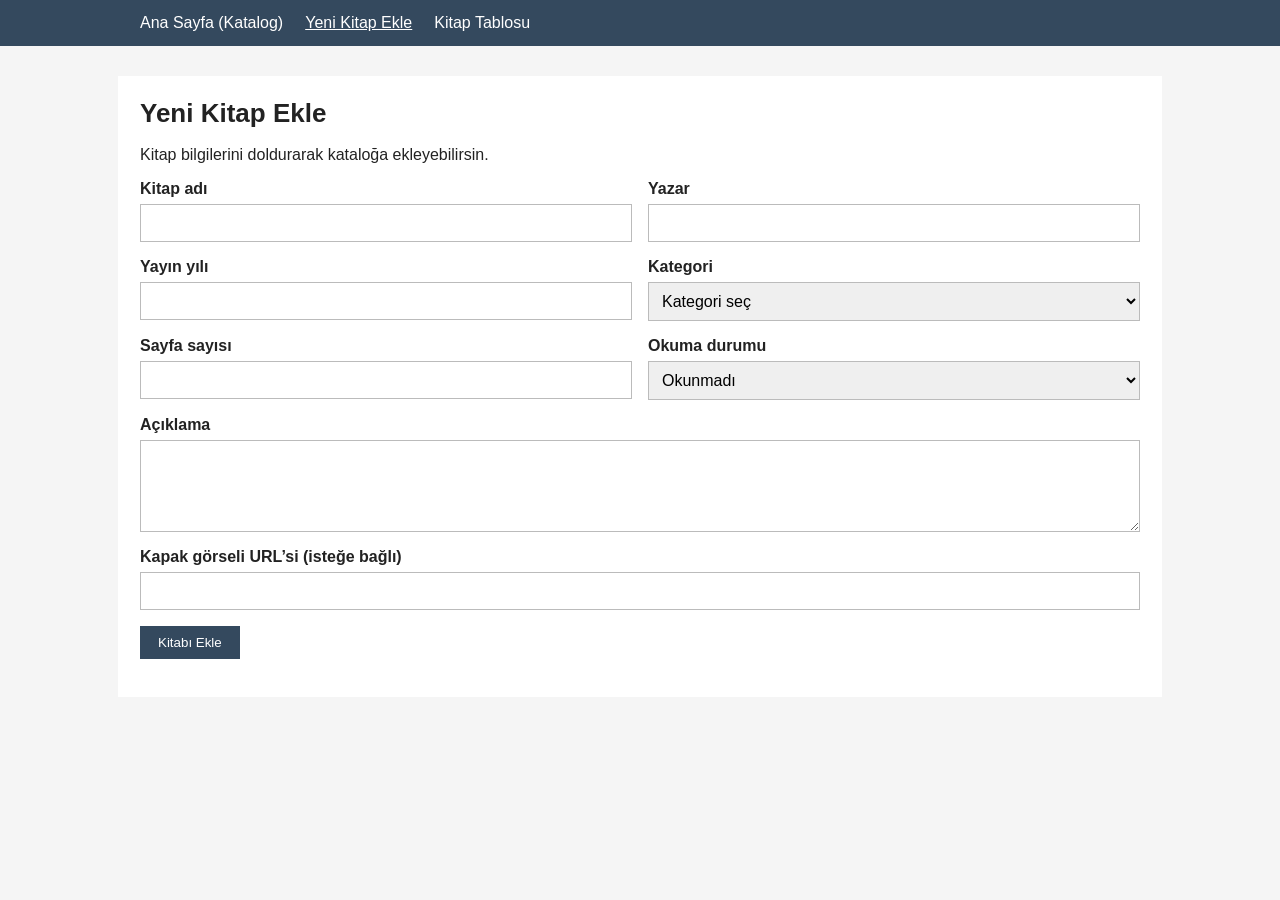
<file: form.html>
<!DOCTYPE html>
<html lang="tr">
<head>
  <meta charset="UTF-8">
  <meta name="viewport" content="width=device-width, initial-scale=1.0">
  <title>Yeni Kitap Ekle</title>
  <link rel="stylesheet" href="css/style.css">
</head>
<body>
  <header>
    <nav>
      <a href="index.html">Ana Sayfa (Katalog)</a>
      <a href="form.html" class="active">Yeni Kitap Ekle</a>
      <a href="table.html">Kitap Tablosu</a>
    </nav>
  </header>

  <main class="container">
    <h1>Yeni Kitap Ekle</h1>
    <p class="description">Kitap bilgilerini doldurarak kataloğa ekleyebilirsin.</p>

    <form id="bookForm">
      <div class="form-group">
        <label for="title">Kitap adı</label>
        <input id="title" name="title" type="text" required>
      </div>

      <div class="form-group">
        <label for="author">Yazar</label>
        <input id="author" name="author" type="text" required>
      </div>

      <div class="form-group">
        <label for="year">Yayın yılı</label>
        <input id="year" name="year" type="number" min="1" required>
      </div>

      <div class="form-group">
        <label for="genre">Kategori</label>
        <select id="genre" name="genre" required>
          <option value="">Kategori seç</option>
          <option value="Dystopian">Dystopian</option>
          <option value="Felsefe">Felsefe</option>
          <option value="Roman">Roman</option>
          <option value="Bilim Kurgu">Bilim Kurgu</option>
        </select>
      </div>

      <div class="form-group">
        <label for="pageCount">Sayfa sayısı</label>
        <input id="pageCount" name="pageCount" type="number" min="1" required>
      </div>

      <div class="form-group">
        <label for="status">Okuma durumu</label>
        <select id="status" name="status" required>
          <option value="Okunmadı">Okunmadı</option>
          <option value="Okunuyor">Okunuyor</option>
          <option value="Okundu">Okundu</option>
        </select>
      </div>

      <div class="form-group full-width">
        <label for="description">Açıklama</label>
        <textarea id="description" name="description" rows="4"></textarea>
      </div>

      <div class="form-group full-width">
        <label for="coverImage">Kapak görseli URL’si (isteğe bağlı)</label>
        <input id="coverImage" name="coverImage" type="url">
      </div>

      <button type="submit">Kitabı Ekle</button>
    </form>

    <p id="message" role="status"></p>
  </main>

  <script src="js/data.js"></script>
  <script src="js/form.js"></script>
</body>
</html>
</file>
<file: css/style.css>
body {
  margin: 0;
  background: #f5f5f5;
  color: #222;
  font-family: Arial, sans-serif;
}

header {
  background: #34495e;
  padding: 14px 24px;
}

nav {
  max-width: 1000px;
  margin: auto;
  display: flex;
  gap: 22px;
}

nav a {
  color: white;
  text-decoration: none;
}

nav a:hover,
nav a.active {
  text-decoration: underline;
}

.container {
  max-width: 1000px;
  margin: 30px auto;
  padding: 22px;
  background: white;
}

h1 {
  margin-top: 0;
  font-size: 26px;
}

.controls {
  display: flex;
  gap: 12px;
  margin-bottom: 22px;
}

.controls input,
.controls select {
  padding: 9px;
  border: 1px solid #bbb;
  font-size: 14px;
}

.book-grid {
  display: grid;
  grid-template-columns: repeat(auto-fill, minmax(210px, 1fr));
  gap: 16px;
}

.book-card {
  padding: 14px;
  border: 1px solid #ddd;
  background: #fff;
}

.book-card img {
  display: block;
  width: 100%;
  height: 210px;
  margin-bottom: 12px;
  object-fit: contain;
  background: #f7f7f7;
}

.book-card h3 {
  margin: 8px 0;
}

.book-card p {
  margin: 7px 0;
}

.book-card a {
  color: #24527a;
}

#bookForm {
  display: grid;
  grid-template-columns: 1fr 1fr;
  gap: 16px;
}

.form-group {
  display: flex;
  flex-direction: column;
  gap: 6px;
}

.form-group label {
  font-weight: bold;
}

.form-group input,
.form-group select,
.form-group textarea {
  padding: 9px;
  border: 1px solid #bbb;
  font: inherit;
}

.full-width,
#bookForm button {
  grid-column: 1 / -1;
}

#bookForm button {
  width: fit-content;
  padding: 9px 18px;
  border: 0;
  background: #34495e;
  color: white;
  cursor: pointer;
}

#bookForm button:hover {
  background: #263746;
}

@media (max-width: 600px) {
  .container {
    margin: 15px;
    padding: 16px;
  }

  .controls,
  nav {
    flex-wrap: wrap;
  }

  #bookForm {
    grid-template-columns: 1fr;
  }

  .full-width,
  #bookForm button {
    grid-column: auto;
  }
}
</file>
